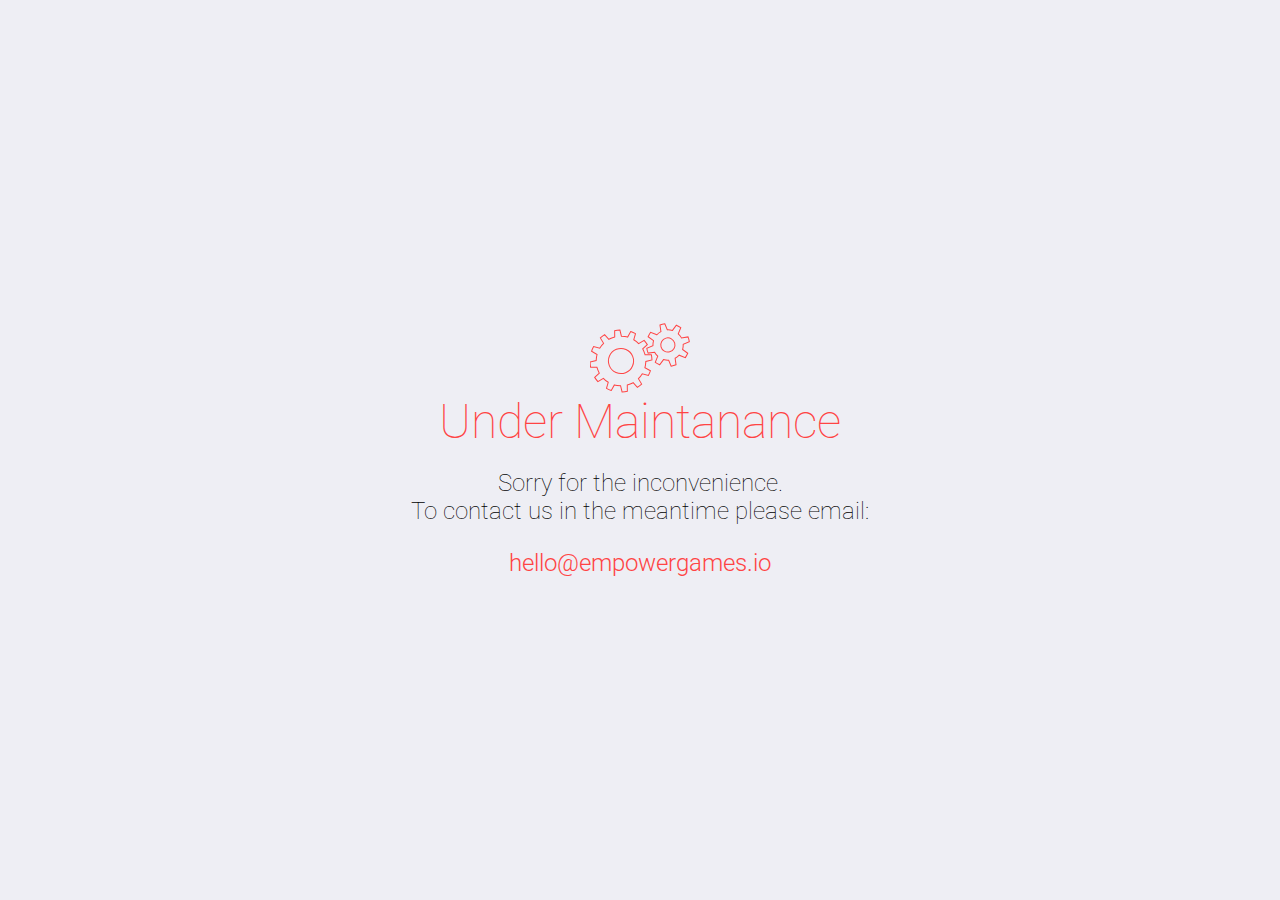
<file: index.html>
<!DOCTYPE html>
<!--[if lt IE 7]>      <html class="no-js lt-ie9 lt-ie8 lt-ie7"> <![endif]-->
<!--[if IE 7]>         <html class="no-js lt-ie9 lt-ie8"> <![endif]-->
<!--[if IE 8]>         <html class="no-js lt-ie9"> <![endif]-->
<!--[if gt IE 8]><!--> <html class="no-js"> <!--<![endif]-->
    <head>
        <meta charset="utf-8">
        <meta http-equiv="X-UA-Compatible" content="IE=edge">
        <title></title>
        <meta name="description" content="">


        <meta name="viewport" content="width=device-width, initial-scale=1">
        <link rel="stylesheet" href="/css/maintenanceStyle.css">
        <link href="https://fonts.googleapis.com/css?family=Roboto:100,300" rel="stylesheet">
    </head>
    <body>
        <!--[if lt IE 7]>
            <p class="browsehappy">You are using an <strong>outdated</strong> browser. Please <a href="#">upgrade your browser</a> to improve your experience.</p>
        <![endif]-->

        <main>
            <svg xmlns="http://www.w3.org/2000/svg" width="100" height="70" viewBox="0 0 100 68">
              <g id="large">
                <path fill="none" stroke="#F44" d="M55.8 38.5l6.2-1.2c0-1.8-.1-3.5-.4-5.3l-6.3-.2c-.5-2-1.2-4-2.1-6l4.8-4c-.9-1.6-1.9-3-3-4.4l-5.6 3c-1.3-1.6-3-3-4.7-4.1l2-6A30 30 0 0 0 42 8l-3.3 5.4c-2-.7-4.2-1-6.2-1.2L31.3 6c-1.8 0-3.5.1-5.3.4l-.2 6.3c-2 .5-4 1.2-6 2.1l-4-4.8c-1.6.9-3 1.9-4.4 3l3 5.6c-1.6 1.3-3 3-4.1 4.7l-6-2A32.5 32.5 0 0 0 2 26l5.4 3.3c-.7 2-1 4.2-1.2 6.2L0 36.7c0 1.8.1 3.5.4 5.3l6.3.2c.5 2 1.2 4 2.1 6l-4.8 4c.9 1.6 1.9 3 3 4.4l5.6-3c1.4 1.6 3 3 4.7 4.1l-2 6A30.5 30.5 0 0 0 20 66l3.4-5.4c2 .7 4 1 6.1 1.2l1.2 6.2c1.8 0 3.5-.1 5.3-.4l.2-6.3c2-.5 4-1.2 6-2.1l4 4.8c1.6-.9 3-1.9 4.4-3l-3-5.6c1.6-1.3 3-3 4.1-4.7l6 2A32 32 0 0 0 60 48l-5.4-3.3c.7-2 1-4.2 1.2-6.2zm-13.5 4a12.5 12.5 0 1 1-22.6-11 12.5 12.5 0 0 1 22.6 11z"/>
                <animateTransform attributeName="transform" begin="0s" dur="3s" from="0 31 37" repeatCount="indefinite" to="360 31 37" type="rotate"/>
              </g>
              <g id="small">
                <path fill="none" stroke="#F44" d="M93 19.3l6-3c-.4-1.6-1-3.2-1.7-4.8L90.8 13c-.9-1.4-2-2.7-3.4-3.8l2.1-6.3A21.8 21.8 0 0 0 85 .7l-3.6 5.5c-1.7-.4-3.4-.5-5.1-.3l-3-5.9c-1.6.4-3.2 1-4.7 1.7L70 8c-1.5 1-2.8 2-3.9 3.5L60 9.4a20.6 20.6 0 0 0-2.2 4.6l5.5 3.6a15 15 0 0 0-.3 5.1l-5.9 3c.4 1.6 1 3.2 1.7 4.7L65 29c1 1.5 2.1 2.8 3.5 3.9l-2.1 6.3a21 21 0 0 0 4.5 2.2l3.6-5.6c1.7.4 3.5.5 5.2.3l2.9 5.9c1.6-.4 3.2-1 4.8-1.7L86 34c1.4-1 2.7-2.1 3.8-3.5l6.3 2.1a21.5 21.5 0 0 0 2.2-4.5l-5.6-3.6c.4-1.7.5-3.5.3-5.1zM84.5 24a7 7 0 1 1-12.8-6.2 7 7 0 0 1 12.8 6.2z"/>
                <animateTransform attributeName="transform" begin="0s" dur="2s" from="0 78 21" repeatCount="indefinite" to="-360 78 21" type="rotate"/>
              </g>
            </svg>
            <h1>Under Maintanance</h1>
            <h2>Sorry for the inconvenience.</h2>
            <h3>To contact us in the meantime please email:</h3>
            <a href="mailto:hello@empowergames.io">hello@empowergames.io</a>
          </main>

        
        <script src="" async defer></script>
    </body>
</html>
</file>
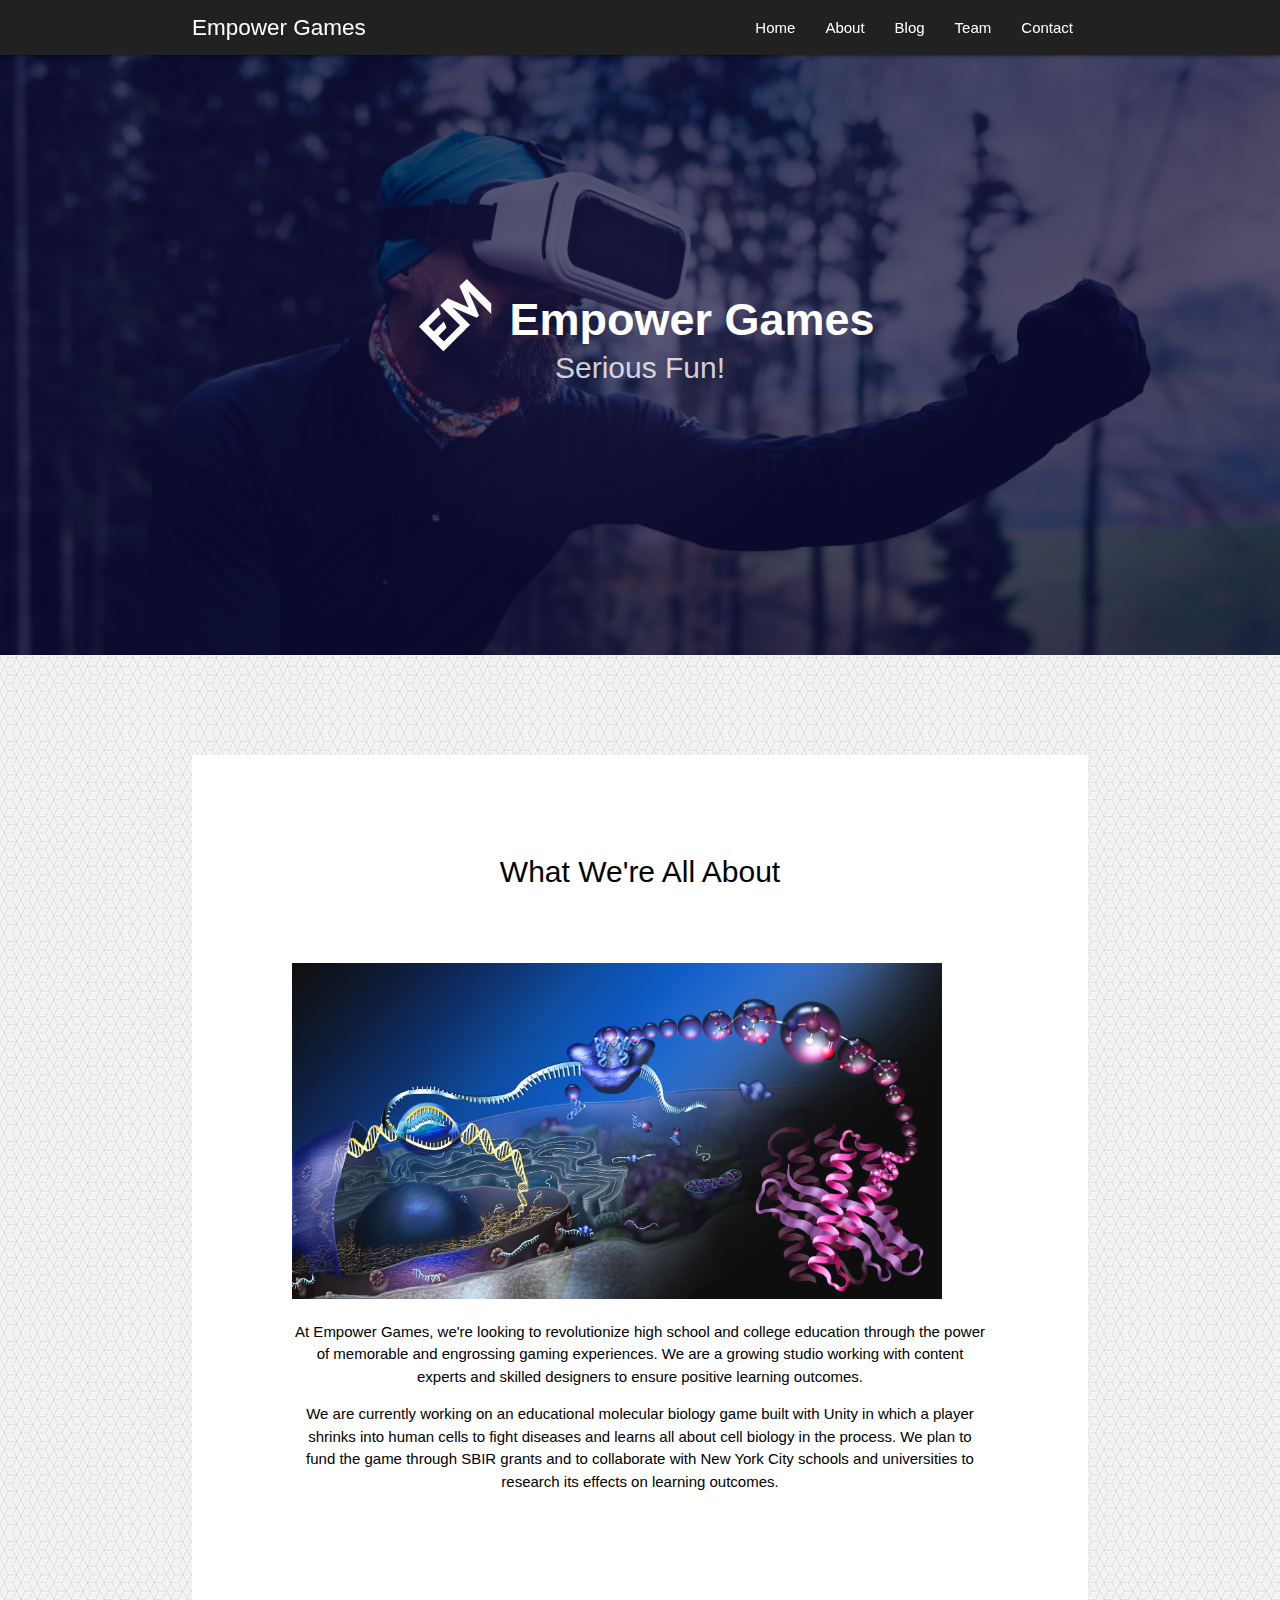
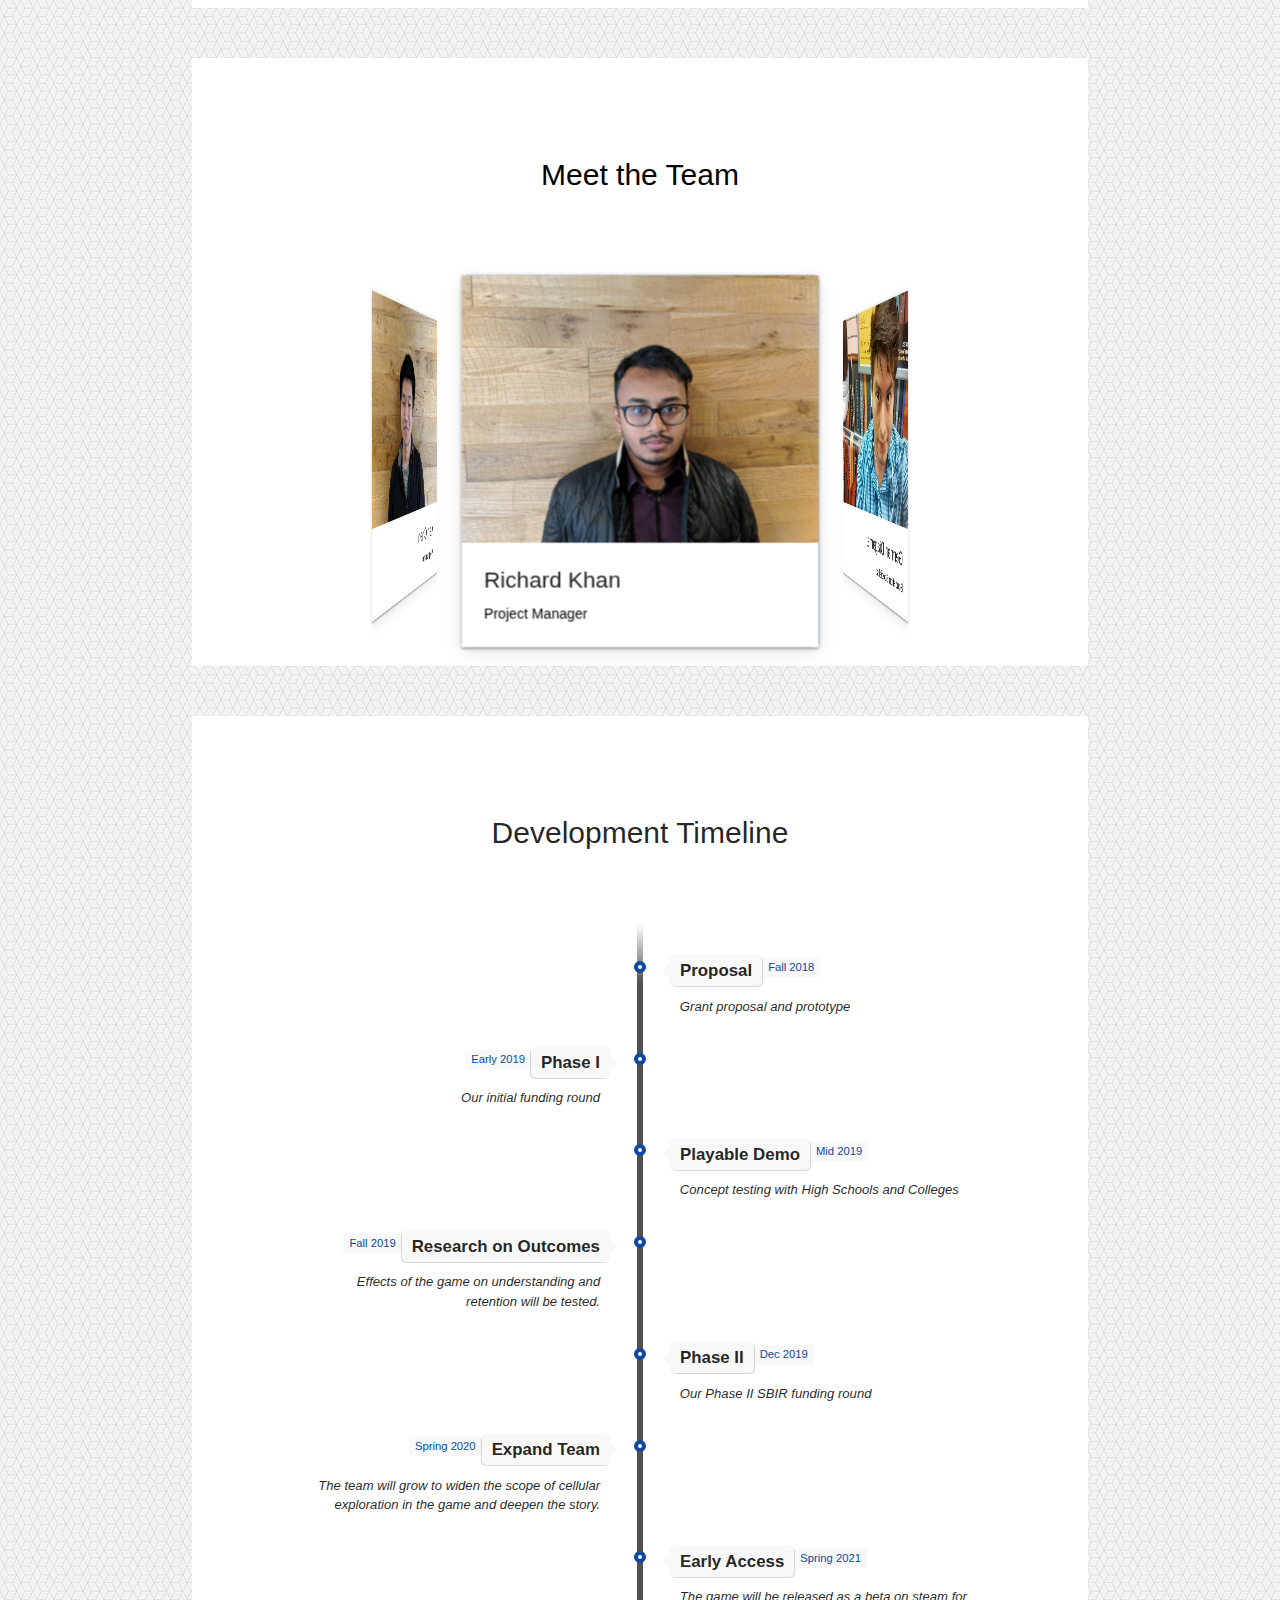
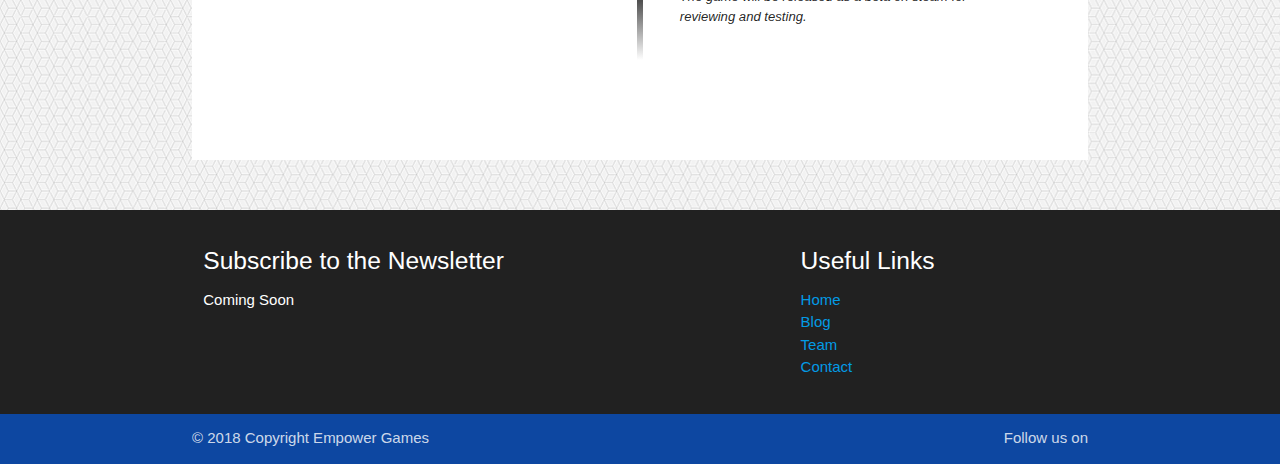
<file: indexOriginal.html>
<!DOCTYPE html>
<html lang="en">
<head>
    <meta charset="UTF-8">
    <meta name="viewport" content="width=device-width, initial-scale=1.0">
    <meta http-equiv="X-UA-Compatible" content="ie=edge">
    <link rel="stylesheet" href="./css/animate.css" type="text/css">
    <link rel="stylesheet" href="https://use.fontawesome.com/releases/v5.3.1/css/all.css" integrity="sha384-mzrmE5qonljUremFsqc01SB46JvROS7bZs3IO2EmfFsd15uHvIt+Y8vEf7N7fWAU" crossorigin="anonymous">
    <link rel="stylesheet" href="./css/materialize.min.css" type="text/css">
    <link rel="stylesheet" href="./css/styles.css" type="text/css">
    <title>Empower Games | Serious Fun!</title>
</head>

<!-- Start of Body -->
<body>
    <!-- Start of Navigation -->
    <div class="navbar-fixed">
      <nav class="grey darken-4">
        <!-- Start of Navigation Wrapper -->
        <div class="container nav-wrapper">
          <!-- Logo-->
          <a href="#" class="brand-logo left">Empower Games</a>
          <a href="#" data-target="mobile-slider" class="sidenav-trigger right"><i class="fa fa-bars"></i></a>
          <!-- Navigation Links -->
          <ul id="nav-mobile" class="right hide-on-med-and-down">
            <li><a href="#">Home</a></li>
            <li><a href="#about">About</a></li>
            <li><a href="#">Blog</a></li>
            <li><a href="#team">Team</a></li>
            <li><a href="#">Contact</a></li>
          </ul> <!-- End of Navigation Link List -->
        </div> <!-- End of Navigation Wrapper -->
      </nav> <!-- End of Navigation -->
    </div> <!-- End of Navbar Fixed -->
    
    <!-- Start of Side Navigation Menu -->
    <div class="sidenav grey darken-4" id="mobile-slider">
      <img src="./img/logo-white.svg" alt="" width="100">
      <h3 class="center">Empower Games</h3>
      <p class="subtitle">Serious fun!</p>
      <ul>
        <li><a href="#">Home</a></li>
        <li><a href="#about">About</a></li>
        <li><a href="#">Blog</a></li>
        <li><a href="#team">Team</a></li>
        <li><a href="#">Contact</a></li>
      </ul> 
    </div><!-- End of Side Navigation Menu -->

    <!-- Start of Header -->
    <header class="center grey lighten-4">
      <article class="start">
        <img class="animated fadeInDown" src="./img/logo-white.svg" alt="logo" width="100">
        <h1 class="animated fadeInUp">Empower Games</h1>
        <p class="animated bounceInRight delay-1s subtitle">Serious Fun!</p>
      </article>
      
      <article class="right social-links">
        <a href=""><i class="fab fa-twitter fa-lg fa-fw"></i></a>
        <a href="http://linkedin.com/company/empower-games/"><i class="fab fa-linkedin-in fa-lg fa-fw"></i></a>
      </article>
    </header> <!-- End of Header -->

    <!-- Start of Elevator Pitch -->
     <a id = "about" class="pagelink">
      <section>
        <div class="container">
          <h2>What We're All About</h2>
          <img class = "top" src="./img/howproteinsaremade.jpg"/>
          <p class="center-align">At Empower Games, we're looking to revolutionize high school and college education through the power of memorable and engrossing gaming experiences. We are a growing studio working with content experts and skilled designers to ensure positive learning outcomes.</p>

          <p class="center-align">We are currently working on an educational molecular biology game built with Unity in which a player shrinks into human cells to fight diseases and learns all about cell biology in the process. We plan to fund the game through SBIR grants and to collaborate with New York City schools and universities to research its effects on learning outcomes.</p>
        </div> <!-- End of Container -->
      </section> <!-- End of Elevator Pitch -->
    </a>
    <!-- Start of Team Section -->
    <a id="team" class="pagelink">
      <section class="team-section">
        <div class="container">
          <h2 class="center-align">Meet the Team</h2>
          <figure class="icon-cards mt-3">
            <div class="icon-cards__content">
              
              <!-- Team Member 1 -->
              <div class="icon-cards__item d-flex align-items-center justify-content-center">
                <div class="card">
                  <div class="card-image waves-effect waves-block waves-light">
                    <img class="activator" src="./img/Richard.jpg">
                  </div> <!-- End of Card Image-->
                  <div class="card-content">
                    <span class="card-title activator grey-text text-darken-4">Richard Khan<i class="fa fa-ellipsis-v right"></i></span>
                    <p>Project Manager</p>
                  </div> <!-- End of Card Content -->
                  <div class="card-reveal">
                    <span class="card-title grey-text text-darken-4">Richard Khan<i class="fa fa-times right"></i></span>
                    <p>Richard's bio will be here soon!</p>
                  </div> <!-- End of Card Reveal -->
                </div> <!-- End of Card -->
              </div> <!-- End of Team Member 1 -->

              <!-- Team Member 2 -->
              <div class="icon-cards__item d-flex align-items-center justify-content-center">
                <div class="card">
                  <div class="card-image waves-effect waves-block waves-light">
                    <img class="activator" src="./img/german.jpg">
                  </div> <!-- End of Card Image-->
                  <div class="card-content">
                    <span class="card-title activator grey-text text-darken-4">German Diagama<i class="fa fa-ellipsis-v right"></i></span>
                    <p>Education Specialist</p>
                  </div> <!-- End of Card Content -->
                  <div class="card-reveal">
                    <span class="card-title grey-text text-darken-4">German Diagama<i class="fa fa-times right"></i></span>
                    <p>German has done sociological and biological research at Queens College, and has been working with the Center for Teaching and Learning there for more than a year on a research project using experiential education to improve outcomes in introductory science courses. He has also done some small projects in Unity as well as open-source guides for various courses using R Bookdown.</p>
                  </div> <!-- End of Card Reveal -->
                </div> <!-- End of Card -->
              </div> <!-- End of Team Member 2 -->

              <!-- Team Member 3 -->
              <div class="icon-cards__item d-flex align-items-center justify-content-center">
                <div class="card">
                  <div class="card-image waves-effect waves-block waves-light">
                    <img class="activator" src="./img/Luis.jpg">
                  </div> <!-- End of Card Image-->
                  <div class="card-content">
                    <span class="card-title activator grey-text text-darken-4">Luis Medina<i class="fa fa-ellipsis-v right"></i></span>
                    <p>3D Modeler and Animator</p>
                  </div> <!-- End of Card Content -->
                  <div class="card-reveal">
                    <span class="card-title grey-text text-darken-4">Luis Medina<i class="fa fa-times right"></i></span>
                    <p>Luis is Interested in all things 3D. From designing it, to actually coding it. He is fascinated by technologies such as WebGL, OpenGL, Vulkan, and DirectX.</p>
                  </div> <!-- End of Card Reveal -->
                </div> <!-- End of Card -->
              </div> <!-- End of Team Member 3 -->

              <!-- Team Member 4 -->
              <div class="icon-cards__item d-flex align-items-center justify-content-center">
                <div class="card">
                  <div class="card-image waves-effect waves-block waves-light">
                    <img class="activator" src="./img/Ken.jpg">
                  </div> <!-- End of Card Image-->
                  <div class="card-content">
                    <span class="card-title activator grey-text text-darken-4">Ken Chen<i class="fa fa-ellipsis-v right"></i></span>
                    <p>Programmer</p>
                  </div> <!-- End of Card Content -->
                  <div class="card-reveal">
                    <span class="card-title grey-text text-darken-4">Ken Chen<i class="fa fa-times right"></i></span>
                    <p>Ken has been developing games as a programmer/designer/artist on Unity ever since 2014, currently pursuing a degree in Computer Science at Queens College of New York City. Making games to communicate with audiences has always been his passion, and he believes through fun and interactive games is where education will take a step forward in communicating with students.</p>
                  </div> <!-- End of Card Reveal -->
                </div> <!-- End of Card -->
              </div> <!-- End of Team Member 4 -->




            </div> <!-- End of Card Content -->
          </figure>
        </div> <!-- End of Container -->
      </section> <!-- End of Team Section -->
    </a>
    <!-- Start of Development Timeline -->
    <section>
      <div class="container">
        <h2>Development Timeline</h2>
        <ul class="timeline">
        
          <!-- Item 1 -->
          <li>
            <div class="direction-r">
              <div class="flag-wrapper">
                <span class="flag">Proposal</span>
                <span class="time-wrapper"><span class="time">Fall 2018</span></span>
              </div>
              <div class="desc">Grant proposal and prototype</div>
            </div>
          </li>
        
          <!-- Item 2 -->
          <li>
            <div class="direction-l">
              <div class="flag-wrapper">
                <span class="flag">Phase I</span>
                <span class="time-wrapper"><span class="time">Early 2019</span></span>
              </div>
              <div class="desc">Our initial funding round</div>
            </div>
          </li>
        
          <!-- Item 3 -->
          <li>
            <div class="direction-r">
              <div class="flag-wrapper">
                <span class="flag">Playable Demo</span>
                <span class="time-wrapper"><span class="time">Mid 2019</span></span>
              </div>
              <div class="desc">Concept testing with High Schools and Colleges</div>
            </div>
          </li>

          <!-- Item 3 -->
          <li>
            <div class="direction-l">
              <div class="flag-wrapper">
                <span class="flag">Research on Outcomes</span>
                <span class="time-wrapper"><span class="time">Fall 2019</span></span>
              </div>
              <div class="desc">Effects of the game on understanding and retention will be tested.</div>
            </div>
          </li>
          <!-- Item 3 -->
          <li>
            <div class="direction-r">
              <div class="flag-wrapper">
                <span class="flag">Phase II</span>
                <span class="time-wrapper"><span class="time">Dec 2019</span></span>
              </div>
              <div class="desc">Our Phase II SBIR funding round</div>
            </div>
          </li>
          <!-- Item 3 -->
          <li>
            <div class="direction-l">
              <div class="flag-wrapper">
                <span class="flag">Expand Team</span>
                <span class="time-wrapper"><span class="time">Spring 2020</span></span>
              </div>
              <div class="desc">The team will grow to widen the scope of cellular exploration in the game and deepen the story.</div>
            </div>
          </li>
          <!-- Item 3 -->
          <li>
            <div class="direction-r">
              <div class="flag-wrapper">
                <span class="flag">Early Access</span>
                <span class="time-wrapper"><span class="time">Spring 2021</span></span>
              </div>
              <div class="desc">The game will be released as a beta on steam for reviewing and testing.</div>
            </div>
          </li>
        
        </ul>
      </div>
    </section> <!-- End of Development Timeline -->

    <!-- Start of Footer -->
    <footer class="page-footer grey darken-4">
      <div class="container">
        <div class="row">
          <div class="col l6 s12">
            <h5>Subscribe to the Newsletter</h5>
            <p>Coming Soon</p>
          </div>
          <div class="col l4 offset-l2 s12">
            <h5>Useful Links</h5>
            <ul>
              <li><a href="#!">Home</a></li>
              <li><a href="#!">Blog</a></li>
              <li><a href="#!">Team</a></li>
              <li><a href="#!">Contact</a></li>
            </ul>
          </div>
        </div>
      </div>
      <div class="footer-copyright blue darken-4">
        <div class="container">
          © 2018 Copyright Empower Games
          <div class="right">
            Follow us on
            <a href="http://linkedin.com/company/empower-games/"><i class="fab fa-linkedin-in fa-fw"></i></a>
            <a href="#!"><i class="fab fa-twitter fa-fw"></i></a>
          </div>
        </div>
      </div>
    </footer> <!-- End of Footer -->

    <script src="./js/jquery-3.3.1.slim.min.js"></script>
    <script src="./js/materialize.min.js"></script>
    <script src="./js/scripts.js"></script>
</body> <!-- End of Body -->
</html>
</file>
<file: css/maintenanceStyle.css>
html, body{
  margin: 0 auto;
  font-family: 'Roboto', sans-serif;
  height: 100%;
  background: #EEEEF4;
  font-weight: 100;
  user-select: none;
}

main{
  height: 100%;
  display: flex;
  margin: 0 20px; // To look nice on mobile
  text-align: center;
  flex-direction: column;
  align-items: center;
  justify-content: center;
  h1{
    font-size: 3em;
    font-weight: 100;
    color: #F44;
    margin: 0;
  }
  h2{
    font-size: 1.5em;
    font-weight: 100;
    margin-bottom: 0;
  }
  h3{
    font-size: 1.5em;
    font-weight: 100;
    margin-top: 0;
  }
  a{
    font-size: 1.5em;
    font-weight: 300;
    color: #F44;
    text-decoration: none;
  }
}

footer{
  position: absolute;
  bottom: 0;
  margin: 10px;
  font-weight: 300;
}
</file>
<file: css/styles.css>
body {
  background: url(../img/qbkls.png);
}
body section .container {
  background: white;
  padding: 100px;
}
body nav .brand-logo {
  font-size: 1.5em;
}
body nav ul a:hover {
  background: #0d47a1;
}
body section {
  margin-bottom: 50px;
}
body nav,
body nav .nav-wrapper i,
body nav a.sidenav-trigger,
body nav a.sidenav-trigger i,
body .navbar-fixed {
  line-height: 55px;
  height: 55px;
}
body h2 {
  font-size: 2em;
  text-align: center;
  margin-top: 0;
  margin-bottom: 75px;
}
body header {
  background: linear-gradient(rgba(0, 0, 50, 0.65), rgba(0, 0, 50, 0.65)), url("../img/background.jpg");
  background-position: 30% 10%;
  background-size: cover;
  position: relative;
  margin-bottom: 100px;
  height: 600px;
  padding: 180px 10px 0;
}
body header img {
  margin: 0;
  position: relative;
  top: 30px;
}
body header h1 {
  font-size: 3em;
  margin-bottom: 0;
  margin-top: 40px;
  font-weight: bold;
  color: white;
  display: inline-block;
}
body header .subtitle {
  font-size: 2rem;
  color: rgba(255, 255, 255, 0.8);
  margin: 0;
}
body header .social-links {
  position: absolute;
  right: 20px;
  bottom: 20px;
}
body header .social-links i {
  margin: 0 5px;
  color: white;
}
body header .social-links i:hover {
  color: #42a5f5;
}
body .sidenav {
  background: black;
  color: white;
  text-align: center;
}
body .sidenav img {
  margin-top: 50px;
  margin-bottom: 20px;
}
body .sidenav h3 {
  font-size: 2em;
  margin-top: 0;
  margin-bottom: 0;
}
body .sidenav .subtitle {
  font-size: 1.2em;
  margin-top: 0;
  margin-bottom: 50px;
}
body .sidenav ul li a {
  text-align: left;
  color: white;
}
body .sidenav ul li a:hover {
  background: #0d47a1;
}
body .float-right {
  float: right;
  width: 500px;
  margin-left: 40px;
}

body .top {
  float:center;
  margin-left:auto;
  margin-right:auto;
  width: 650px;
  position:relative;
}

/*For section links in header*/
.pagelink {
  color:black;
}

.icon-cards {
  position: relative;
  width: 60vw;
  height: 40vw;
  max-width: 380px;
  max-height: 300px;
  margin: 0 auto;
  color: white;
  perspective: 1000px;
}

.icon-cards__content {
  position: absolute;
  width: 100%;
  height: 100%;
  transform-style: preserve-3d;
  transform: translateZ(-30vw) rotateY(0);
  animation: carousel 24s infinite cubic-bezier(0.77, 0, 0.175, 1) forwards;
}

.icon-cards__item {
  position: absolute;
  background: #0d47a1;
  top: 0;
  left: 0;
  box-shadow: 0 5px 20px rgba(0, 0, 0, 0.1);
  border-radius: 6px;
}

/*Change degree divisions based on number of team members!*/
.icon-cards__item:nth-child(1) {
  transform: rotateY(0) translateZ(25vw);
}
.icon-cards__item:nth-child(2) {
  transform: rotateY(90deg) translateZ(25vw);
}
.icon-cards__item:nth-child(3) {
  transform: rotateY(180deg) translateZ(25vw);
}
.icon-cards__item:nth-child(4) {
  transform: rotateY(270deg) translateZ(25vw);
}
/* .icon-cards__item:nth-child(5) {
  transform: rotateY(240deg) translateZ(35vw);
}
.icon-cards__item:nth-child(6) {
  transform: rotateY(300deg) translateZ(35vw);
} */

.card {
  margin: 0;
  color: black;
}

@keyframes carousel {
  0%, 10% {
    transform: translateZ(-35vw) rotateY(0);
  }
  15%, 25% {
    transform: translateZ(-35vw) rotateY(-60deg);
  }
  30%, 40% {
    transform: translateZ(-35vw) rotateY(-120deg);
  }
  45%, 55% {
    transform: translateZ(-35vw) rotateY(-180deg);
  }
  60%, 70% {
    transform: translateZ(-35vw) rotateY(-240deg);
  }
  75%, 85% {
    transform: translateZ(-35vw) rotateY(-300deg);
  }
  90%, 100% {
    transform: translateZ(-35vw) rotateY(-360deg);
  }
}
/*************************************************************************/
/* ================ The Timeline ================ */
.timeline {
  font-size: 112.5%;
  position: relative;
  width: 660px;
  margin: 0 auto;
  margin-top: 20px;
  padding: 1em 0;
  list-style-type: none;
}
.timeline:before {
  position: absolute;
  left: 50%;
  top: 0;
  content: " ";
  display: block;
  width: 6px;
  height: 100%;
  margin-left: -3px;
  background: #505050;
  background: -moz-linear-gradient(top, rgba(80, 80, 80, 0) 0%, #505050 8%, #505050 92%, rgba(80, 80, 80, 0) 100%);
  background: -webkit-gradient(linear, left top, left bottom, color-stop(0%, #1e5799), color-stop(100%, #7db9e8));
  background: -webkit-linear-gradient(top, rgba(80, 80, 80, 0) 0%, #505050 8%, #505050 92%, rgba(80, 80, 80, 0) 100%);
  background: -o-linear-gradient(top, rgba(80, 80, 80, 0) 0%, #505050 8%, #505050 92%, rgba(80, 80, 80, 0) 100%);
  background: -ms-linear-gradient(top, rgba(80, 80, 80, 0) 0%, #505050 8%, #505050 92%, rgba(80, 80, 80, 0) 100%);
  background: linear-gradient(to bottom, rgba(80, 80, 80, 0) 0%, #505050 8%, #505050 92%, rgba(80, 80, 80, 0) 100%);
  z-index: 5;
}
.timeline li {
  padding: 1em 0;
}
.timeline li:after {
  content: "";
  display: block;
  height: 0;
  clear: both;
  visibility: hidden;
}

.direction-l {
  position: relative;
  width: 300px;
  float: left;
  text-align: right;
}

.direction-r {
  position: relative;
  width: 300px;
  float: right;
}

.flag-wrapper {
  position: relative;
  display: inline-block;
  text-align: center;
}

.flag {
  position: relative;
  display: inline;
  background: #f8f8f8;
  padding: 6px 10px;
  border-radius: 5px;
  font-weight: 600;
  text-align: left;
}

.direction-l .flag {
  -webkit-box-shadow: -1px 1px 1px rgba(0, 0, 0, 0.15), 0 0 1px rgba(0, 0, 0, 0.15);
  -moz-box-shadow: -1px 1px 1px rgba(0, 0, 0, 0.15), 0 0 1px rgba(0, 0, 0, 0.15);
  box-shadow: -1px 1px 1px rgba(0, 0, 0, 0.15), 0 0 1px rgba(0, 0, 0, 0.15);
}

.direction-r .flag {
  -webkit-box-shadow: 1px 1px 1px rgba(0, 0, 0, 0.15), 0 0 1px rgba(0, 0, 0, 0.15);
  -moz-box-shadow: 1px 1px 1px rgba(0, 0, 0, 0.15), 0 0 1px rgba(0, 0, 0, 0.15);
  box-shadow: 1px 1px 1px rgba(0, 0, 0, 0.15), 0 0 1px rgba(0, 0, 0, 0.15);
}

.direction-l .flag:before {
  position: absolute;
  top: 50%;
  right: -36px;
  content: " ";
  display: block;
  width: 12px;
  height: 12px;
  margin-top: -10px;
  background: #fff;
  border-radius: 10px;
  border: 4px solid #0d47a1;
  z-index: 10;
}

.direction-r .flag:before {
  position: absolute;
  top: 50%;
  right: -40px;
  content: " ";
  display: block;
  width: 12px;
  height: 12px;
  margin-top: -10px;
  background: #fff;
  border-radius: 10px;
  border: 4px solid #0d47a1;
  z-index: 10;
  left: -36px;
}

.direction-l .flag:after {
  content: "";
  position: absolute;
  left: 100%;
  top: 50%;
  height: 0;
  width: 0;
  margin-top: -8px;
  border: solid transparent;
  border-left-color: #f8f8f8;
  border-width: 8px;
  pointer-events: none;
}

.direction-r .flag:after {
  content: "";
  position: absolute;
  right: 100%;
  top: 50%;
  height: 0;
  width: 0;
  margin-top: -8px;
  border: solid transparent;
  border-right-color: #f8f8f8;
  border-width: 8px;
  pointer-events: none;
}

.time-wrapper {
  display: inline;
  line-height: 1em;
  font-size: 0.66666em;
  color: #0d47a1;
  vertical-align: middle;
}

.direction-l .time-wrapper {
  float: left;
}

.direction-r .time-wrapper {
  float: right;
}

.time {
  display: inline-block;
  padding: 4px 6px;
  background: #f8f8f8;
}

.desc {
  margin: 1em 0.75em 0 0;
  font-size: 0.77777em;
  font-style: italic;
  line-height: 1.5em;
}

.direction-r .desc {
  margin: 1em 0 0 0.75em;
}

/* ================ Timeline Media Queries ================ */
@media screen and (max-width: 660px) {
  .timeline {
    width: 100%;
    padding: 4em 0 1em 0;
  }
  .timeline li {
    padding: 2em 0;
  }

  .direction-l, .direction-r {
    float: none;
    width: 100%;
    text-align: center;
  }

  .flag-wrapper {
    text-align: center;
  }

  .flag {
    background: white;
    z-index: 15;
  }

  .direction-l .flag:before, .direction-r .flag:before {
    position: absolute;
    top: -30px;
    left: 50%;
    content: " ";
    display: block;
    width: 12px;
    height: 12px;
    margin-left: -6px;
    background: #fff;
    border-radius: 10px;
    border: 4px solid #0d47a1;
    z-index: 10;
  }

  .direction-l .flag:after, .direction-r .flag:after {
    content: "";
    position: absolute;
    left: 50%;
    top: -8px;
    height: 0;
    width: 0;
    margin-left: -8px;
    border: solid transparent;
    border-bottom-color: white;
    border-width: 8px;
    pointer-events: none;
  }

  .time-wrapper {
    display: block;
    position: relative;
    margin: 4px 0 0 0;
    z-index: 14;
  }

  .direction-l .time-wrapper, .direction-r .time-wrapper {
    float: none;
  }

  .desc {
    position: relative;
    margin: 1em 0 0 0;
    padding: 1em;
    background: whitesmoke;
    -webkit-box-shadow: 0 0 1px rgba(0, 0, 0, 0.2);
    -moz-box-shadow: 0 0 1px rgba(0, 0, 0, 0.2);
    box-shadow: 0 0 1px rgba(0, 0, 0, 0.2);
    z-index: 15;
  }

  .direction-l .desc, .direction-r .desc {
    position: relative;
    margin: 1em 1em 0 1em;
    padding: 1em;
    z-index: 15;
  }
}

/*# sourceMappingURL=styles.css.map */
</file>
